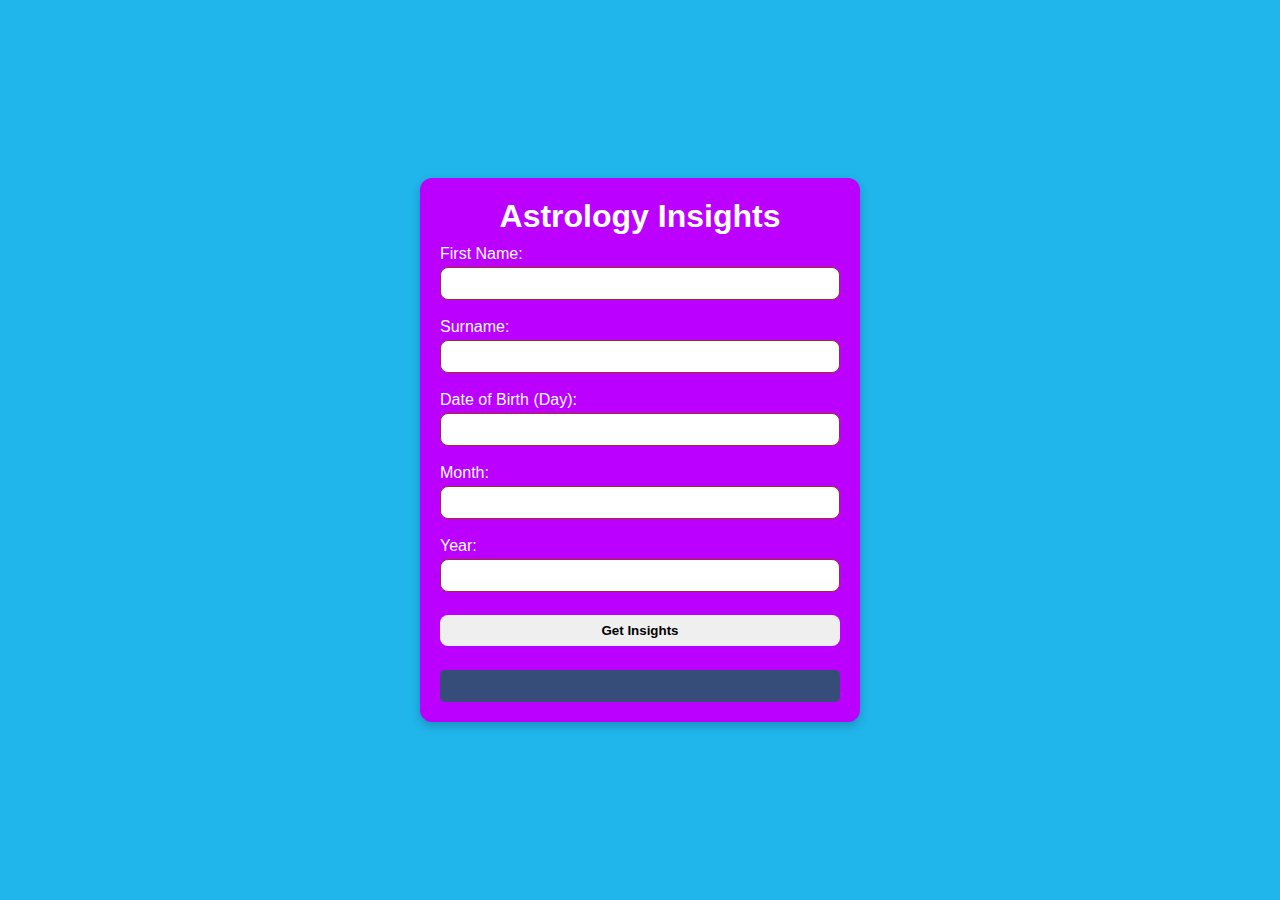
<file: Astrology/index.html>
<!DOCTYPE html>
<html lang="en">
<head>
    <meta charset="UTF-8">
    <meta name="viewport" content="width=device-width, initial-scale=1.0">
    <title>Astrology Insights</title>
    <link rel="stylesheet" href="./style.css">
</head>
<body>
    <div id="parent">
        <h1>Astrology Insights</h1>

        <form id="astroForm">
            <!-- First Name -->
            <label for="name">First Name:</label><br>
            <input type="text" class="widths" id="name" name="firstName" required>
            <br><br>

            <!-- Surname -->
            <label for="surname">Surname:</label><br>
            <input type="text" class="widths" id="surname" name="surname" required>
            <br><br>

            <!-- Day -->
            <label for="day">Date of Birth (Day):</label><br>
            <input type="number" class="widths" id="day" name="day" min="1" max="31" required>
            <br><br>

            <!-- Month -->
            <label for="month">Month:</label><br>
            <input type="number" class="widths" id="month" name="month" min="1" max="12" required>
            <br><br>

            <!-- Year -->
            <label for="year">Year:</label><br>
            <input type="number" class="widths" id="year" name="year" min="1900" max="2100" required>
            <br><br>

            <button type="submit">Get Insights</button>
        </form>

        <div class="result" id="result"></div>
    </div>

    <!-- Later you can add your JS here -->
    <script src="./first.js"></script>
</body>
</html>
</file>
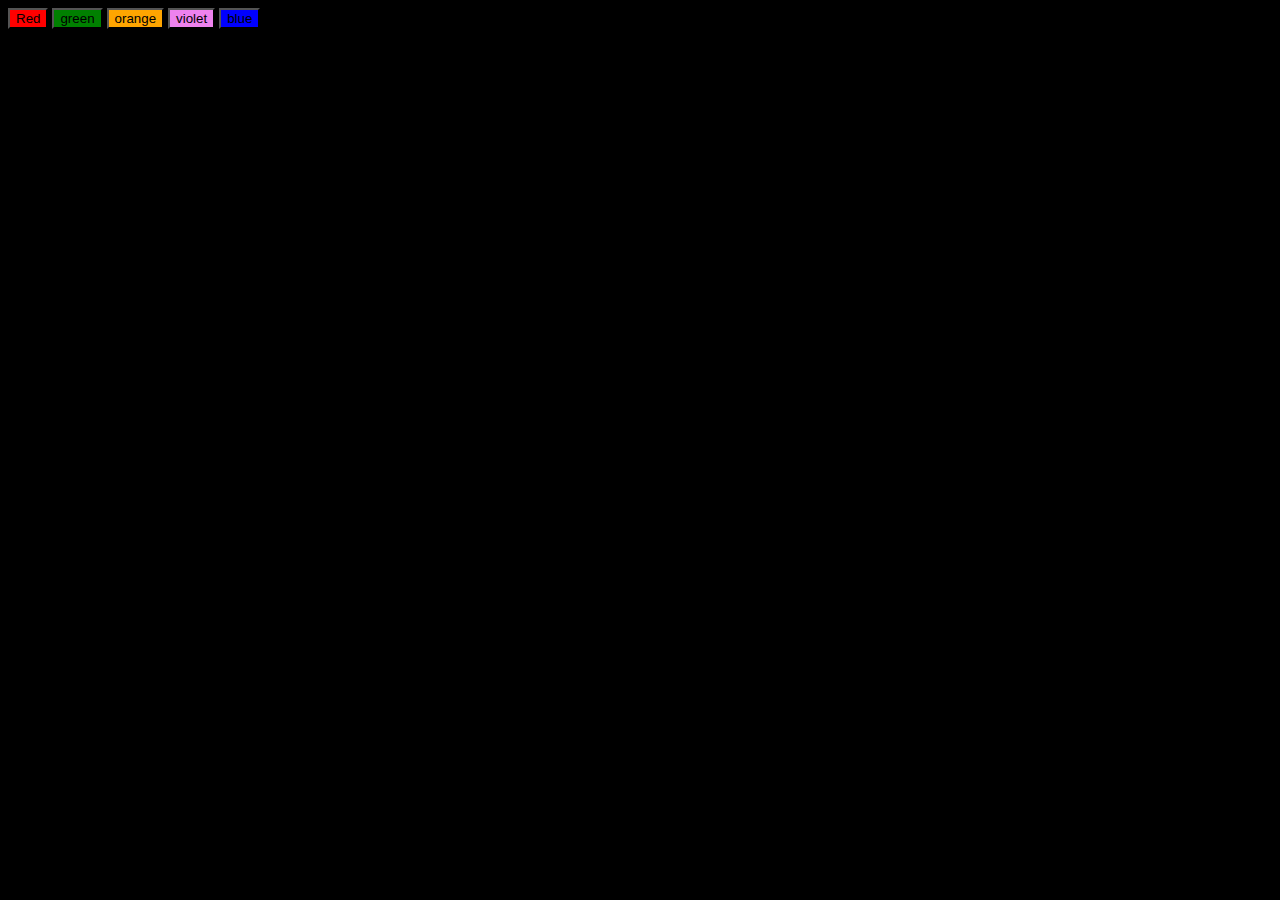
<file: Background Changer/index.html>
<!DOCTYPE html>
<html lang="en">
<head>
    <meta charset="UTF-8">
    <meta name="viewport" content="width=device-width, initial-scale=1.0">
    <title>Document</title>
</head>
<body style="background-color: black; color: white;">

    <div id="parent">
        <button id="red" style="background-color: red;">Red</button>
        <button id="green" style="background-color: green;">green</button>
        <button id="orange" style="background-color: orange;">orange</button>
        <button id="violet" style="background-color: violet">violet</button>
        <button id="blue" style="background-color: blue">blue</button>
    </div>
    
</body>
<script src="./first.js"></script>
</html>
</file>
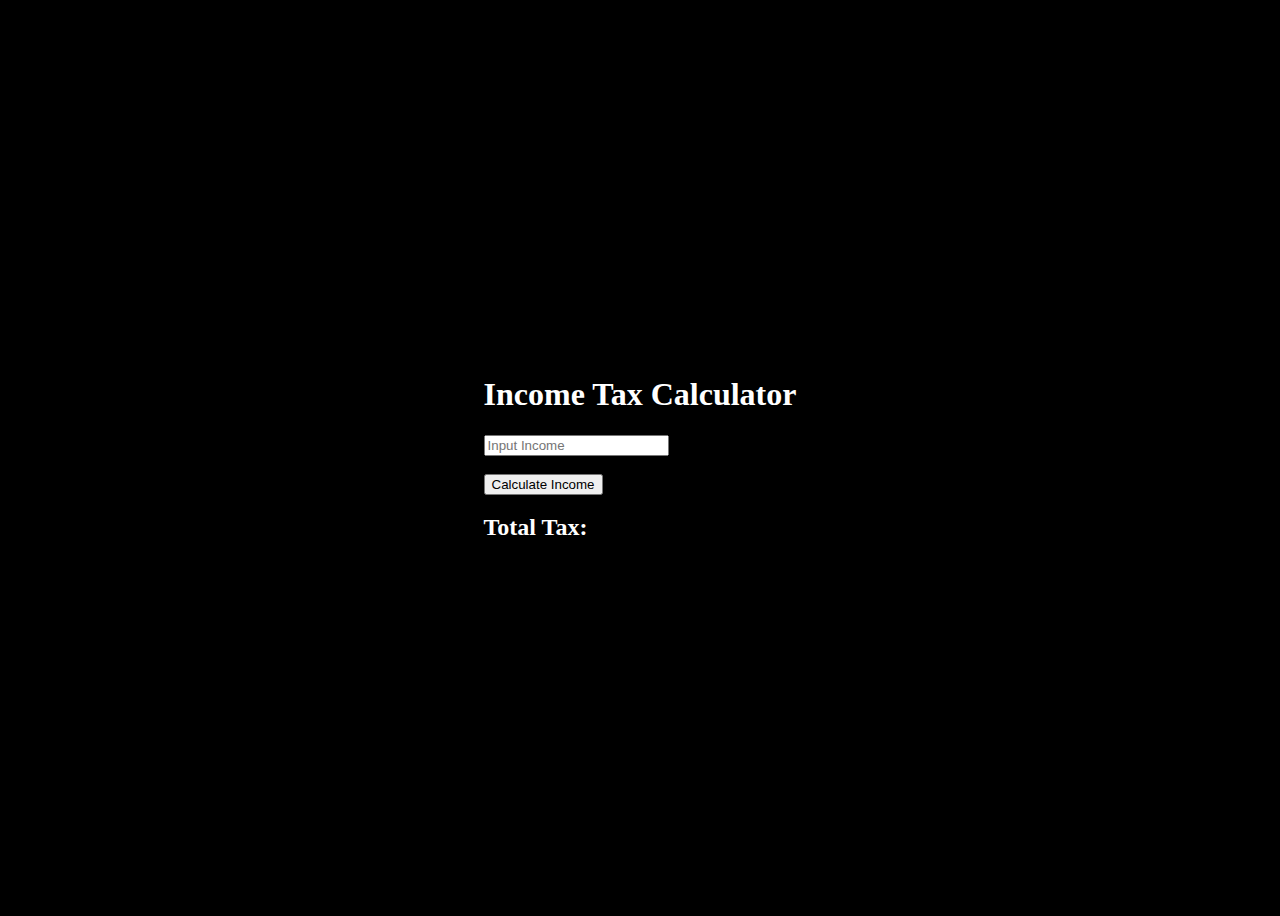
<file: Income Tax Calculator/index.html>
<!DOCTYPE html>
<html lang="en">
<head>
    <meta charset="UTF-8">
    <meta name="viewport" content="width=device-width, initial-scale=1.0">
    <title>Document</title>
</head>
<body style="background-color: black; color: white; display: flex; justify-content: center;align-items: center; height: 100vh;">
     <div id="parent">
        <h1>Income Tax Calculator</h1>
        <form>
            <label for="Income"></label>
            <input type="number" id="income" name="Income" placeholder="Input Income">
            <br><br>
            <button type="submit">Calculate Income</button>
        </form>

        <h2>Total Tax:</h2>
     </div>
</body>
<script src="./first.js"></script>
</html>
</file>
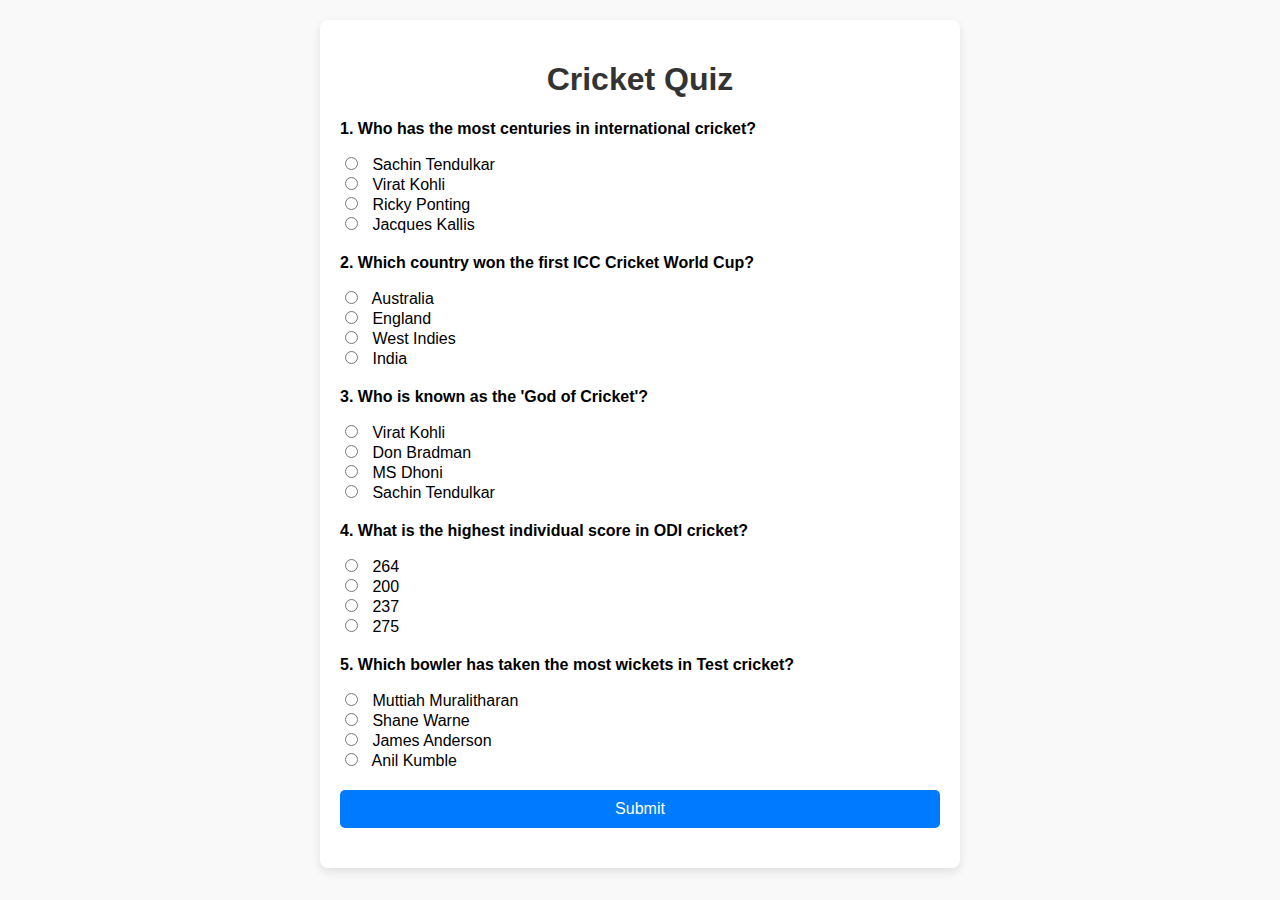
<file: QUIZ/index.html>
<!DOCTYPE html>
<html lang="en">
<head>
    <meta charset="UTF-8">
    <meta name="viewport" content="width=device-width, initial-scale=1.0">
    <title>Document</title>
    <link rel="stylesheet" href="./style.css">
</head>
<body>
     <div class="container">
        <h1>Cricket Quiz</h1>
        <form id="quizForm">
            <div class="question">
                <p>1. Who has the most centuries in international cricket?</p>
                <label>
                    <input type="radio" name="q1" value="Sachin Tendulkar"> Sachin Tendulkar
                </label><br>
                <label>
                    <input type="radio" name="q1" value="Virat Kohli"> Virat Kohli
                </label><br>
                <label>
                    <input type="radio" name="q1" value="Ricky Ponting"> Ricky Ponting
                </label><br>
                <label>
                    <input type="radio" name="q1" value="Jacques Kallis"> Jacques Kallis
                </label><br>
            </div>
            <div class="question">
                <p>2. Which country won the first ICC Cricket World Cup?</p>
                <label>
                    <input type="radio" name="q2" value="Australia"> Australia
                </label><br>
                <label>
                    <input type="radio" name="q2" value="England"> England
                </label><br>
                <label>
                    <input type="radio" name="q2" value="West Indies"> West Indies
                </label><br>
                <label>
                    <input type="radio" name="q2" value="India"> India
                </label><br>
            </div>
            <div class="question">
                <p>3. Who is known as the 'God of Cricket'?</p>
                <label>
                    <input type="radio" name="q3" value="Virat Kohli"> Virat Kohli
                </label><br>
                <label>
                    <input type="radio" name="q3" value="Don Bradman"> Don Bradman
                </label><br>
                <label>
                    <input type="radio" name="q3" value="MS Dhoni"> MS Dhoni
                </label><br>
                <label>
                    <input type="radio" name="q3" value="Sachin Tendulkar"> Sachin Tendulkar
                </label><br>
            </div>
            <div class="question">
                <p>4. What is the highest individual score in ODI cricket?</p>
                <label>
                    <input type="radio" name="q4" value="264"> 264
                </label><br>
                <label>
                    <input type="radio" name="q4" value="200"> 200
                </label><br>
                <label>
                    <input type="radio" name="q4" value="237"> 237
                </label><br>
                <label>
                    <input type="radio" name="q4" value="275"> 275
                </label><br>
            </div>
            <div class="question">
                <p>5. Which bowler has taken the most wickets in Test cricket?</p>
                <label>
                    <input type="radio" name="q5" value="Muttiah Muralitharan"> Muttiah Muralitharan
                </label><br>
                <label>
                    <input type="radio" name="q5" value="Shane Warne"> Shane Warne
                </label><br>
                <label>
                    <input type="radio" name="q5" value="James Anderson"> James Anderson
                </label><br>
                <label>
                    <input type="radio" name="q5" value="Anil Kumble"> Anil Kumble
                </label><br>
            </div>
            <button type="submit" class="submit-btn">Submit</button>
        </form>
        <div class="result" id="result"></div>
        <div id="out"></div>
    </div>
</body>
<script src="./first.js"></script>
</html>
</file>
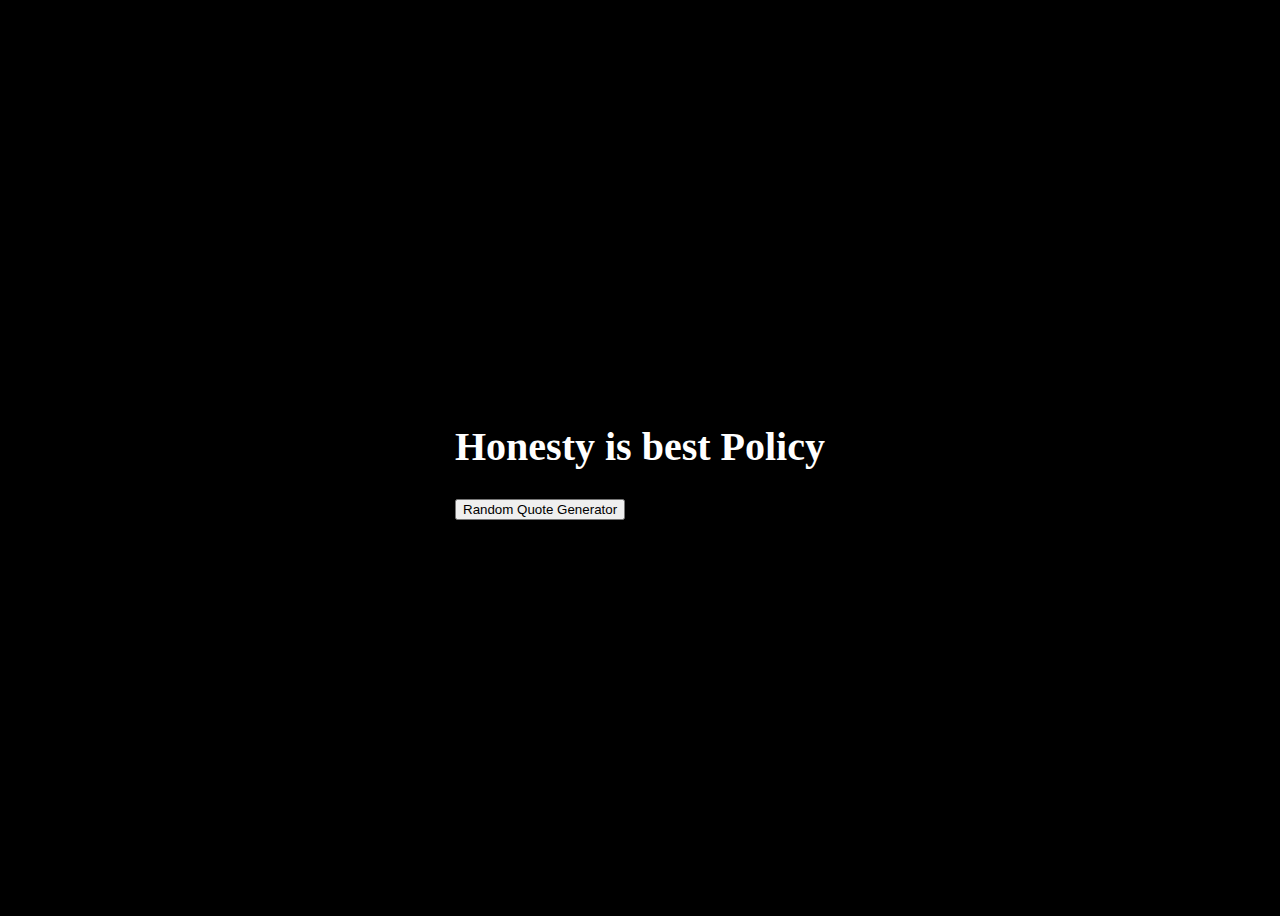
<file: Random Quote Generator/index.html>
<!DOCTYPE html>
<html lang="en">
<head>
    <meta charset="UTF-8">
    <meta name="viewport" content="width=device-width, initial-scale=1.0">
    <title>Document</title>
</head>
<body style="background-color: black; color: white; font-size: 20px; display: flex; justify-content: center; align-items: center;height: 100vh;">
    <div id="first">
        <h1>Honesty is best Policy</h1>
    <button>Random Quote Generator</button>
    </div>
</body>
<script src="./first.js"></script>
</html>
</file>
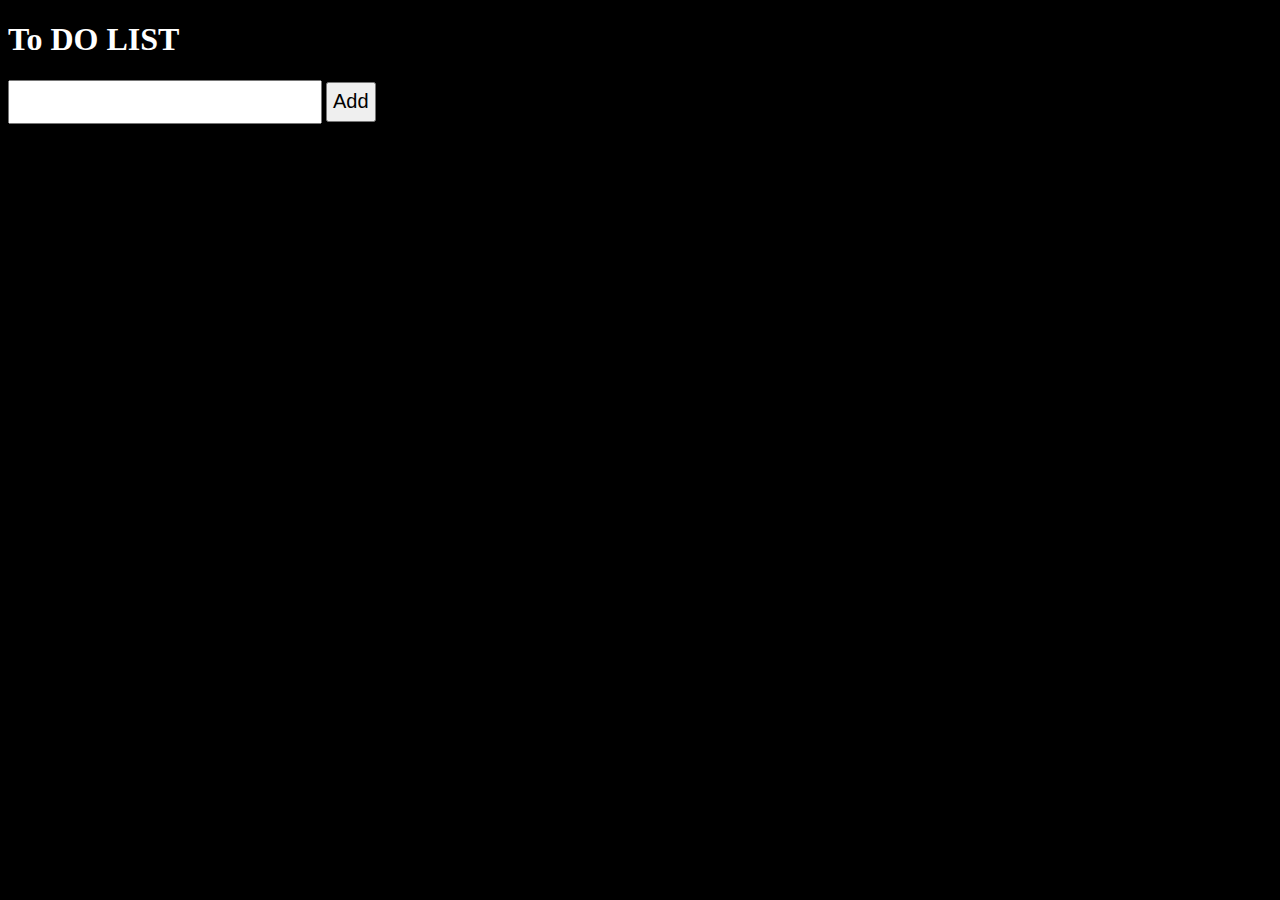
<file: TO DO LIST/index.html>
<!DOCTYPE html>
<html lang="en">
<head>
    <meta charset="UTF-8">
    <meta name="viewport" content="width=device-width, initial-scale=1.0">
    <title>Document</title>
</head>
<body style="background-color: black; color: white;">
     <h1>To DO LIST</h1>
    <form>
        <input type="text" name="task" id="task" style="width: 300px; height: 30px; padding: 5px; font-size: 20px;" required>
        <button type="submit" style="height: 40px; padding: 5px; font-size: 20px;">Add</button>
    </form>

    <br><br>

    <div id="allTask"></div>
</body>
<script src="./first.js"></script>
</html>
</file>
<file: Astrology/style.css>
body { 
    background-color: rgb(32, 181, 235);
    display: flex;
    justify-content: center;
    align-items: center;
    min-height: 100vh;          /* better than fixed height */
    margin: 0;
    color: white;
    font-family: Arial, sans-serif;
}

/* Parent container */
#parent {
    background-color: rgb(187, 0, 255);
    padding: 20px;
    border-radius: 12px;
    box-shadow: 0 4px 10px rgba(0, 0, 0, 0.2);
    width: 90%;
    max-width: 400px;
}

/* Inputs */
.widths {
    width: 100%;
    box-sizing: border-box;
    border-radius: 8px;           /* changed from 10% */
    border: 1px solid brown;      /* full border */
    padding: 8px;
    margin-top: 4px;
    outline: none;
}

/* Optional: nicer focus effect */
.widths:focus {
    border-color: #ffcc00;
    box-shadow: 0 0 4px rgba(255, 204, 0, 0.7);
}

/* Headings & form spacing */
h1 {
    margin: 0 0 10px 0;
    text-align: center;
}

form {
    margin: 10px 0 0 0;
}

/* Button */
button {
    width: 100%;
    box-sizing: border-box;
    padding: 8px;
    font-weight: 600;
    border: none;
    border-radius: 8px;
    cursor: pointer;
    margin-top: 5px;
}

button:hover {
    opacity: 0.9;
}

/* Result box */
.result {
    margin-top: 1.5rem;
    font-size: 1.2rem;
    background: #364d79;
    padding: 1rem;
    border-radius: 5px;
}
</file>
<file: QUIZ/style.css>
body {
    font-family: Arial, sans-serif;
    margin: 20px;
    background-color: #f9f9f9;
}
.container {
    max-width: 600px;
    margin: 0 auto;
    background: #fff;
    padding: 20px;
    border-radius: 8px;
    box-shadow: 0 4px 10px rgba(0, 0, 0, 0.1);
}
h1 {
    text-align: center;
    color: #333;
}
.question {
    margin-bottom: 20px;
}
.question p {
    font-weight: bold;
}
.question input {
    margin-right: 10px;
}
.submit-btn {
    display: block;
    width: 100%;
    padding: 10px;
    background: #007bff;
    color: white;
    font-size: 16px;
    border: none;
    border-radius: 5px;
    cursor: pointer;
}
.submit-btn:hover {
    background: #0056b3;
}
.result {
    margin-top: 20px;
    text-align: center;
    font-size: 18px;
    font-weight: bold;
    color: green;
}
</file>
